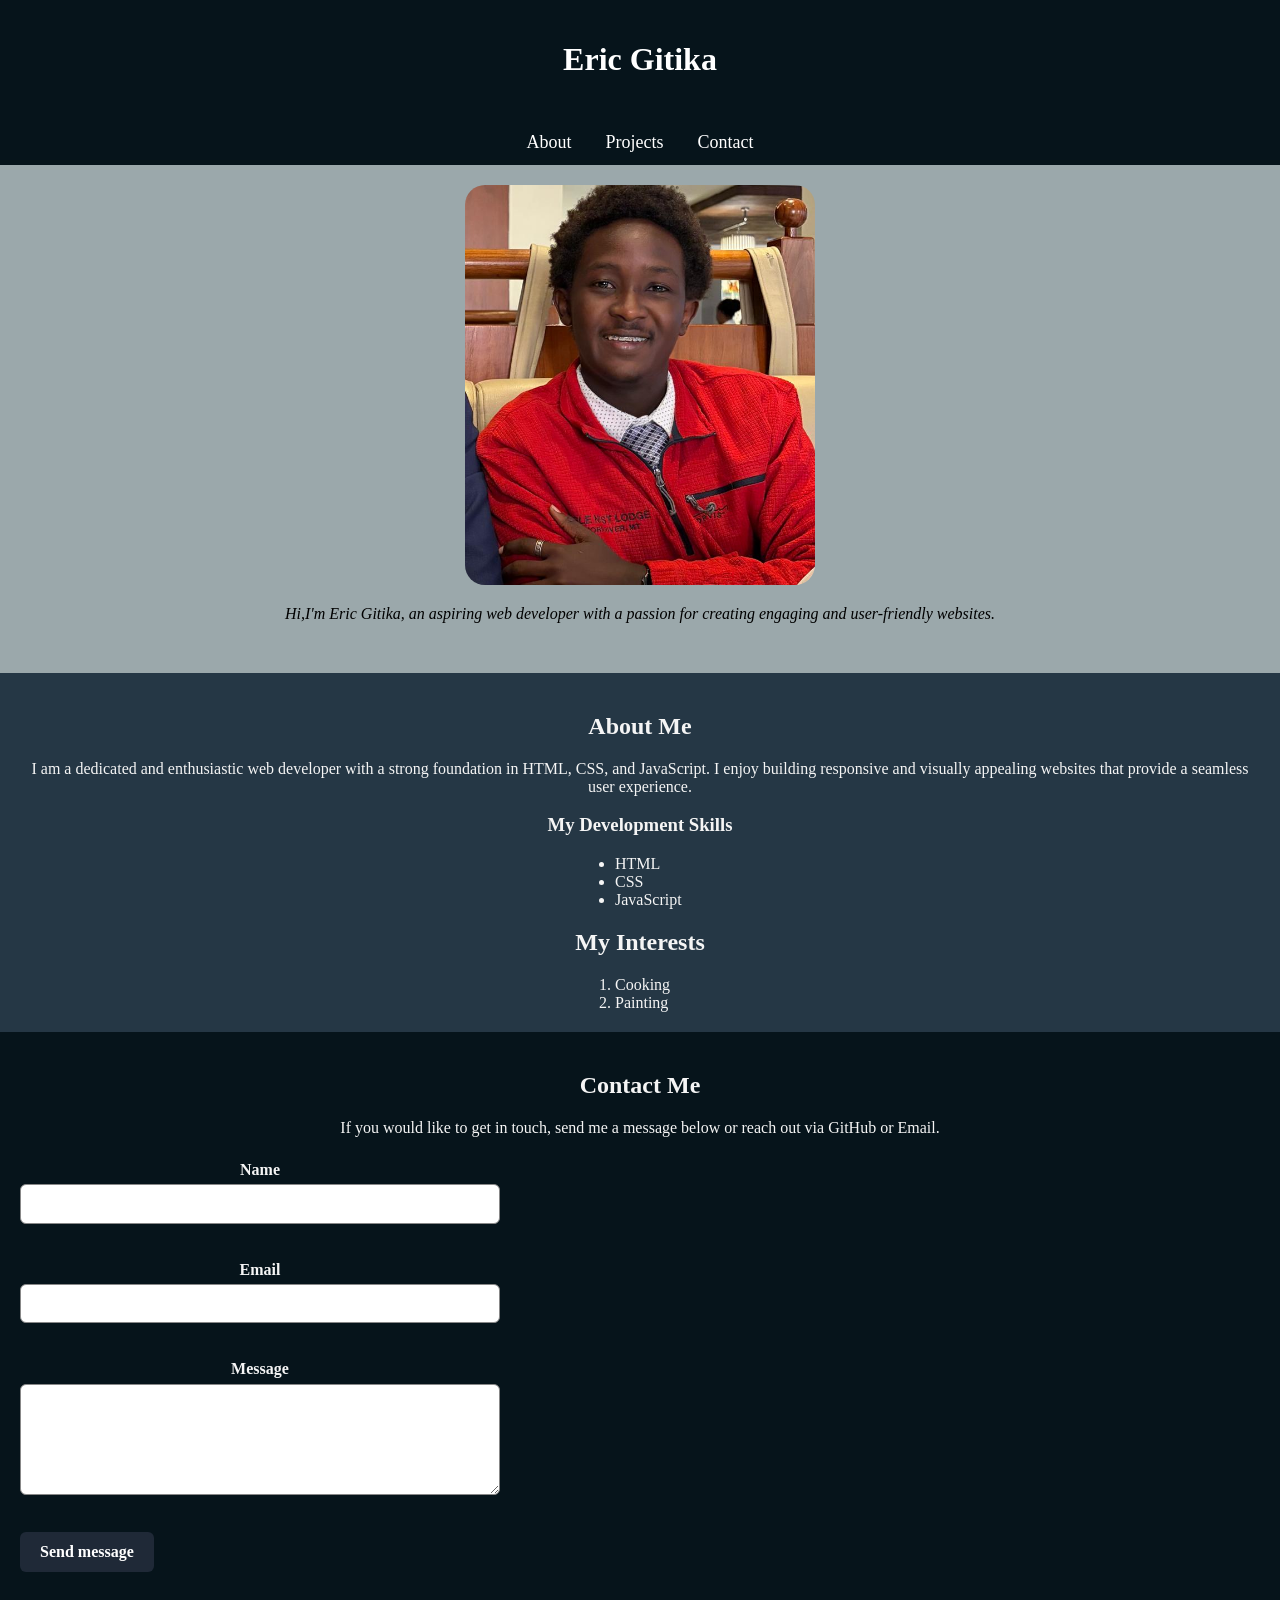
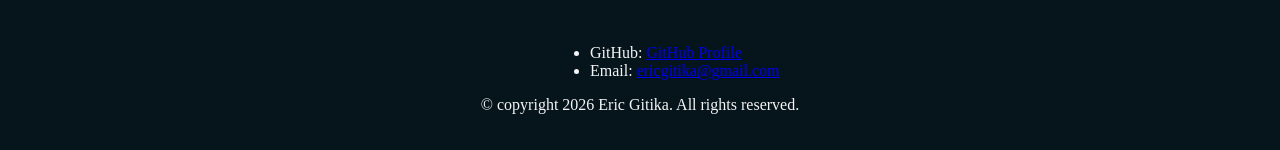
<file: index.html>
<!DOCTYPE html>
<html lang="en">
<head>
        <link href="./Styles.css" rel="stylesheet" type="text/css">
    <title>My Portfolio</title>
</head>
<body>
    <header>
        <h1>Eric Gitika</h1>
    </header>
    <nav>
            <a href="#about">About</a>
            <a href="./projects.html">Projects</a>
            <a href="#contact">Contact</a>
    </nav>
           <section id="hero">
        <img src="./Gitikaaa.jpeg" alt="Gitika's Photo" class="gitika-photo">
        <p class="biography">Hi,I'm Eric Gitika, an aspiring web developer with a passion for creating engaging and user-friendly websites.</p>
    </section>

<section id="about">
        <h2 class="about">About Me</h2>
        <p>I am a dedicated and enthusiastic web developer with a strong foundation in HTML, CSS, and JavaScript. I enjoy building responsive and visually appealing websites that provide a seamless user experience.</p>
        <h3>My Development Skills</h3>
        <ul class="list1">
            <li>HTML</li>
            <li>CSS</li>
            <li>JavaScript</li>
        </ul>
            <h2>My Interests</h2>
        <ol class="list2">
            <li>Cooking</li>
            <li>Painting</li>             
         </ol>
         
    </section>

    <section id="contact">
        <h2>Contact Me</h2>
        <p>If you would like to get in touch, send me a message below or reach out via GitHub or Email.</p>
 
        <form id="contact-form" novalidate>
            <div class="field">
                <label for="name">Name</label>
                <input type="text" id="name" name="name" autocomplete="name" required>
                <span class="error" id="name-error" role="alert"></span>
            </div>
 
            <div class="field">
                <label for="email">Email</label>
                <input type="email" id="email" name="email" autocomplete="email" required>
                <span class="error" id="email-error" role="alert"></span>
            </div>
 
            <div class="field">
                <label for="message">Message</label>
                <textarea id="message" name="message" rows="5" required></textarea>
                <span class="error" id="message-error" role="alert"></span>
            </div>
 
            <!-- Honeypot: hidden from people, bots tend to fill it in -->
            <input type="text" name="_gotcha" id="website" tabindex="-1" autocomplete="off" class="hp" aria-hidden="true">
 
            <button type="submit" id="submit-btn">Send message</button>
            <p id="form-status" role="status" aria-live="polite"></p>
        </form>
 
        <ul class="list3">
            <li>GitHub: <a href="https://github.com/EricGitika" target="_blank" rel="noopener">GitHub Profile</a></li>
            <li>Email: <a href="mailto:ericgitika@gmail.com">ericgitika@gmail.com</a></li>
        </ul>
        <p>&copy; copyright 2026 Eric Gitika. All rights reserved.</p>
    </section>
 
    <script>
 
        const form = document.getElementById("contact-form");
        const statusEl = document.getElementById("form-status");
        const submitBtn = document.getElementById("submit-btn");
 
        const fields = {
            name: {
                el: document.getElementById("name"),
                error: document.getElementById("name-error"),
                validate: v => v.trim().length >= 2 ? "" : "Enter your name."
            },
            email: {
                el: document.getElementById("email"),
                error: document.getElementById("email-error"),
                validate: v => /^[^\s@]+@[^\s@]+\.[^\s@]+$/.test(v.trim())
                    ? "" : "Enter a valid email address, like name@example.com."
            },
            message: {
                el: document.getElementById("message"),
                error: document.getElementById("message-error"),
                validate: v => v.trim().length >= 10 ? "" : "Write at least 10 characters."
            }
        };
 
        function checkField(key) {
            const f = fields[key];
            const msg = f.validate(f.el.value);
            f.error.textContent = msg;
            f.el.classList.toggle("invalid", Boolean(msg));
            return !msg;
        }
 
        Object.keys(fields).forEach(key => {
            fields[key].el.addEventListener("blur", () => checkField(key));
            fields[key].el.addEventListener("input", () => {
                if (fields[key].el.classList.contains("invalid")) checkField(key);
            });
        });
 
        function setStatus(text, type) {
            statusEl.textContent = text;
            statusEl.className = type || "";
        }
 
        form.addEventListener("submit", async (event) => {
            event.preventDefault();
            setStatus("", "");
 
            const allValid = Object.keys(fields).map(checkField).every(Boolean);
            if (!allValid) {
                const firstInvalid = form.querySelector(".invalid");
                if (firstInvalid) firstInvalid.focus();
                return;
            }
 
            if (document.getElementById("website").value) {
                form.reset();
                setStatus("Message sent. Thanks for reaching out!", "success");
                return;
            }
 
            submitBtn.disabled = true;
            submitBtn.textContent = "Sending...";
 
            try {
                const response = await fetch(FORM_ENDPOINT, {
                    method: "POST",
                    headers: { "Accept": "application/json" },
                    body: new FormData(form)
                });
 
                if (response.ok) {
                    form.reset();
                    setStatus("Message sent. Thanks for reaching out, I'll reply soon.", "success");
                } else {
                    setStatus("The message didn't send. Try again, or email me at ericgitika@gmail.com.", "failure");
                }
            } catch (err) {
                setStatus("The message didn't send. Try again.", "failure");
            } finally {
                submitBtn.disabled = false;
                submitBtn.textContent = "Send message";
            }
        });
    </script>
 
</body>
</html>
</file>
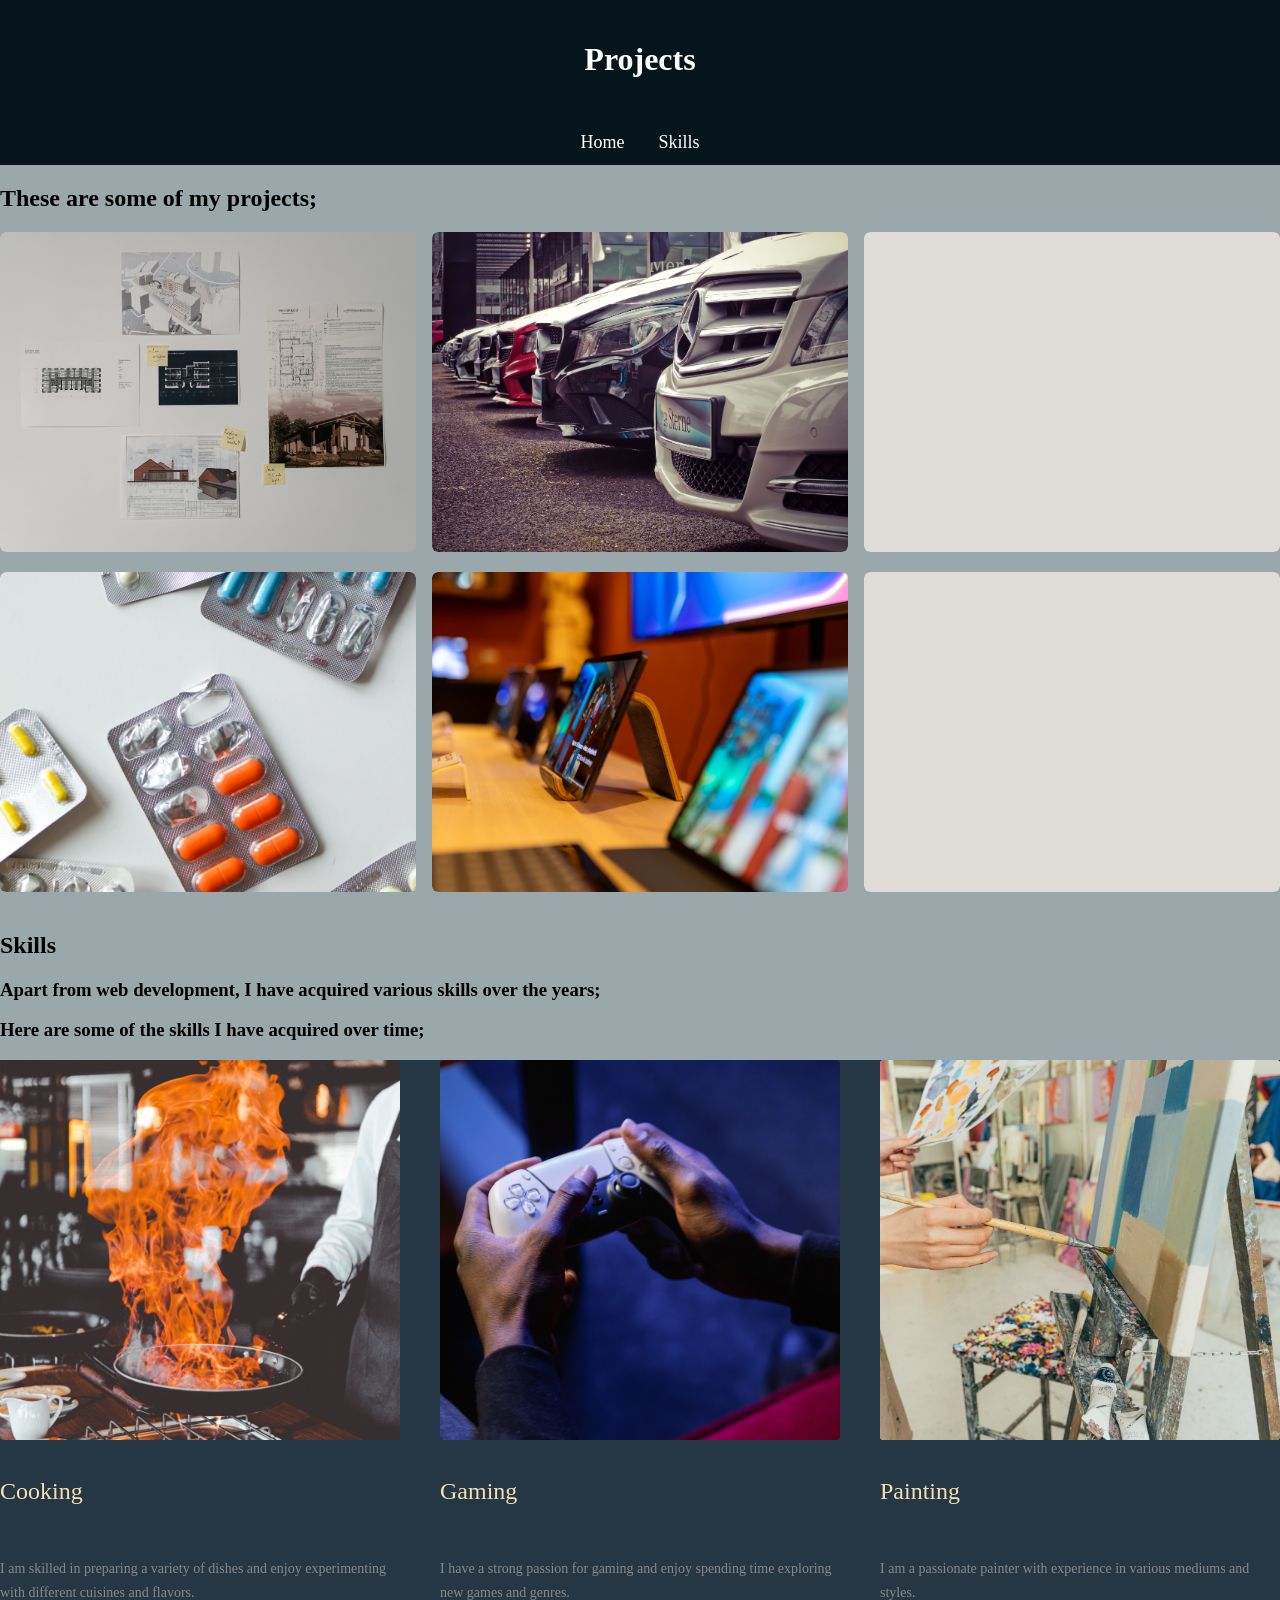
<file: projects.html>
<!DOCTYPE html>
<html lang="en">
<head>
  <meta charset="UTF-8">
  <meta name="viewport" content="width=device-width, initial-scale=1.0">

  <title>Projects</title>

  <link rel="stylesheet" href="Styles.css">
</head>
<body>
    <header>
        <h1>Projects</h1>
    </header>
    <nav>
            <a href="./index.html">Home</a>
            <a href="#skills">Skills</a>
    </nav>


    <section id="work" class="work-section">
    <div class="section-header">
      <h2>These are some of my projects;</h2>
    </div>

    <div class="work-grid">

      <div class="work-card">
        <img src="./arch drawing.jpg" alt="Habitat Studio Project" decoding="async" loading="lazy" width="600" height="320">
        <div class="work-card-info" id="habitat-card">
          <h3> Habitat Studio</h3>
          <p>Habitat Studio is a webstite for an architectutral farm based in Nairobi connecting architects with clients.</p>
        </div>
      </div>

      <div class="work-card">
        <img src="./pexels-polina-tankilevitch-3873150.jpg" alt="PrimeCare Pharmacy" loading="lazy" decoding="async" width="600" height="320">
        <div class="work-card-info">
          <span class="work-tag">Coming Soon</span>
          <h3>PrimeCare Pharmacy</h3>
          <p>PrimeCare Pharmacy is a modern pharmacy which makes it easy for customers to buy their medicines from home.</p>
        </div>
      </div>

      <div class="work-card">
        <img src="./car dearlership.jpg" alt="Car dealership" loading="lazy" decoding="async" width="600" height="320">
        <div class="work-card-info">
          <span class="work-tag">Coming Soon</span>
          <h3>Auto World</h3>
          <p>Auto World is a modern car dealership which makes it easy for customers to buy their vehicles from home.</p>
        </div>
      </div>

      <div class="work-card">
        <img src="./techstore.jpg" alt="Tech store" loading="lazy" decoding="async" width="600" height="320">
        <div class="work-card-info">
          <span class="work-tag">Coming Soon</span>
          <h3>Geeks Tech</h3>
          <p>Geeks Tech is a modern tech store which makes it easy for customers to buy their electronic devices from home.</p>
        </div>
      </div>

      <div class="work-card">
        <img src="./grocery store.jpg" alt="Evergreen Store" loading="lazy" decoding="async" width="600" height="320">
        <div class="work-card-info">
          <span class="work-tag">Coming Soon</span>
          <h3>Evergreen Store</h3>
          <p>Evergreen Store is a modern grocery store which makes it easy for customers to buy their groceries from home.</p>
        </div>
      </div>

      <div class="work-card">
        <img src="./solar.jpg" alt="Destiny Solar" loading="lazy" decoding="async" width="600" height="320">
        <div class="work-card-info">
          <span class="work-tag">Coming Soon</span>
          <h3>Destiny Solar</h3>
          <p>Destiny solar is a company that specializes in solar energy solutions.</p>
        </div>
      </div>

    </div>
  </section>
  
<section id="skills">
    <h2>Skills</h2>
    <h3>Apart from web development, I have acquired various skills over the years;</h3>
    <h3>Here are some of the skills I have acquired over time;</h3>
    
        <div class="skills-grid">
            <div class="skills-card">
                <div class="skills-photo">
                    <img src="./flambe'.jpg" alt="Architect Gitika— Founder & Lead Designer" />
                </div>
                <h3>Cooking</h3>
                <p>I am skilled in preparing a variety of dishes and enjoy experimenting with different cuisines and flavors.</p>
            </div>

            <div class="skills-card">
                <div class="skills-photo">
                    <img src="./gaming.jpg" alt=" — Senior Architect" />
                </div>
                <h3>Gaming</h3>
                <p>I have a strong passion for gaming and enjoy spending time exploring new games and genres.</p>
            </div>

            <div class="skills-card">
                <div class="skills-photo">
                    <img src="./painting.jpg" alt=" — Interior Stylist" />
                </div>
                <h3>Painting</h3>
                <p>I am a passionate painter with experience in various mediums and styles.</p>
            </div>
</section>


<script>
  const habitatCard = document.getElementById("habitat-card");
  const habitatUrl = "https://ericgitika.github.io/Final-Project/index.html";

  // Make the card clickable
  habitatCard.addEventListener("click", function () {
    window.open(habitatUrl, "_blank", "noopener");
  });

  // Keyboard accessibility (Enter or Space)
  habitatCard.setAttribute("tabindex", "0");
  habitatCard.setAttribute("role", "link");
  habitatCard.addEventListener("keydown", function (e) {
    if (e.key === "Enter" || e.key === " ") {
      e.preventDefault();
      window.open(habitatUrl, "_blank", "noopener");
    }
  });
</script>
</body>
</html>
</file>
<file: Styles.css>
body{
    background-color: #9BA8AB;
    margin:  0;
    padding: 0;
}

header{
    padding: 20px;
    text-align: center;
    color: rgb(255, 255, 255); 
    background-color: #06141B;
    display: flex;
    justify-content: center;
    align-items: center;

}

nav{
    background-color: #06141B;
    padding: 12px 0;
    text-align: center;
    color:  rgb(255, 255, 255); 
}

nav a{
    text-decoration: none;
    margin: 0 15px;
    font-size: 18px;
    color:  rgb(255, 255, 255); 
}

nav a:hover{
    text-decoration: underline;
    color: #9BA8AB;
}
.gitika-photo{
    width: 350px;
    height: 400px;
    border-radius: 20px;
    margin-top: 20px;
    transition: transform 0.3s ease;
    transition: box-shadow 0.3s ease;
    cursor: pointer;
    display: block;
    margin: 20px auto ;
    object-fit: cover;

}
.gitika-photo:hover{
    transform: translateY(-5px);
    box-shadow: 0 4px 10px #06141B;
    color: white;
    text-align: center;
    margin-top: 20px; 
}

.biography{
text-align: center;
margin-bottom: 50px;
font-style: italic;
}
#about{
    padding: 20px;
    text-align: center;
    background-color: #253745;
    color: whitesmoke;

}
.list1{
    width: 250px;
    margin: 0 auto;
    padding-left: 200px;
    text-align: left;}
.list2{
    width: 250px;
    margin: 0 auto;
    padding-left: 200px;
    text-align: left;
}
.list3{
    width: 250px;
    margin: 0 auto;
    padding-left: 150px;
    text-align: left;
}
#Projects{
    padding-left: 20px;
}
#contact{
    padding: 20px;
    text-align: center;
    background-color: #06141B;
    color: whitesmoke;
}
.img{
    width: 400px;
    height: 300px;
    border-radius: 20px;
    margin-top: 20px;
    transition: transform 0.3s ease;
    transition: box-shadow 0.3s ease;
    cursor: pointer;
    margin: 20px auto ;
    object-fit: cover;

}
.img:hover{
    transform: translateY(-5px);
    box-shadow: 0 4px 10px #06141B;
    color: white;
    text-align: center;
    margin-top: 20px; 
}
work-section {
    padding: 100px 64px;
    background: #faf9f7;
}

.work-grid {
    columns: 3;
    column-gap: 16px;
}

.work-card {
    position: relative;
    overflow: hidden;
    border-radius: 6px;
    cursor: pointer;
    break-inside: avoid;       
    margin-bottom: 16px;
    display: inline-block;     
    width: 100%;
}

.work-card img {
    width: 100%;
    height: 320px;            
    display: block;
    object-fit: cover;
    background: #e0ddd8;
    transition: transform 0.5s ease;
    border-radius: 6px;
}

.work-card:hover img {
    transform: scale(1.04);
}

/* Overlay info on hover */
.work-card-info {
    position: absolute;
    bottom: 0;
    left: 0;
    right: 0;
    padding: 24px 18px 18px;
    background: linear-gradient(transparent, rgba(10,10,8,0.80));
    color: wheat;
    opacity: 0;
    transform: translateY(6px);
    transition: opacity 0.3s ease, transform 0.3s ease;
    border-radius: 0 0 6px 6px;
}

.work-card:hover .work-card-info {
    opacity: 1;
    transform: translateY(0);
}

.work-tag {
    font-size: 10px;
    letter-spacing: 0.2em;
    text-transform: uppercase;
    color: orange;
    display: block;
    margin-bottom: 6px;
}

.work-card-info h3 {
    font-family: 'Cormorant Garamond', serif;
    font-size: 20px;
    font-weight: 300;
    margin-bottom: 3px;
}

.work-card-info p {
    font-size: 12px;
    color: orange;
    letter-spacing: 0.08em;
}


@media (max-width: 1024px) {
    .work-grid {
        columns: 2;
    }
}

@media (max-width: 600px) {
    .work-section {
        padding: 64px 20px;
    }

    .work-grid {
        columns: 1;
    }
}
.skills-grid {
    display: grid;
    grid-template-columns: repeat(3, 1fr);
    gap: 40px;
    background-color: #253745;
}

.skills-card {
    display: flex;
    flex-direction: column;
    gap: 14px;
}

.skills-photo img {
    width: 100%;
    height: 380px;
    object-fit: cover;
    display: block;
    border-radius: 3px;
    background: #d0cdc8;
    transition: transform 0.4s ease;
    cursor: pointer;
}

.skills-photo {
    overflow: hidden;
    border-radius: 3px;
}

.skills-card:hover .skills-photo img {
    transform: scale(1.03);
}

.skills-card h3 {
    font-family: 'Cormorant Garamond', serif;
    font-size: 24px;
    font-weight: 300;
    color: wheat;
}

.skills-role {
    font-size: 11px;
    letter-spacing: 0.18em;
    text-transform: uppercase;
    color: #c4a878;
}

.skills-card p {
    font-size: 14px;
    color: #888;
    line-height: 1.75;
}

/* Contact form styles. Link this after Styles.css. */

#contact-form {
    max-width: 480px;
    margin: 1.5rem 0;
    display: flex;
    flex-direction: column;
    gap: 1rem;
}

#contact-form .field {
    display: flex;
    flex-direction: column;
    gap: 0.35rem;
}

#contact-form label {
    font-weight: 600;
}

#contact-form input,
#contact-form textarea {
    font: inherit;
    padding: 0.6rem 0.75rem;
    border: 1px solid #888;
    border-radius: 6px;
    width: 100%;
    box-sizing: border-box;
}

#contact-form textarea {
    resize: vertical;
}

#contact-form input:focus-visible,
#contact-form textarea:focus-visible,
#contact-form button:focus-visible {
    outline: 3px solid #2563eb;
    outline-offset: 2px;
}

#contact-form .invalid {
    border-color: #b91c1c;
}

#contact-form .error {
    color: #b91c1c;
    font-size: 0.875rem;
    min-height: 1.1em;
}

#contact-form button {
    font: inherit;
    font-weight: 600;
    padding: 0.7rem 1.25rem;
    border: none;
    border-radius: 6px;
    background: #1f2937;
    color: #fff;
    cursor: pointer;
    align-self: flex-start;
}

#contact-form button:hover:not(:disabled) {
    background: #111827;
}

#contact-form button:disabled {
    opacity: 0.6;
    cursor: wait;
}

#form-status.success { color: #166534; }
#form-status.failure { color: #b91c1c; }

.hp {
    position: absolute;
    left: -9999px;
    width: 1px;
    height: 1px;
    opacity: 0;
}
</file>
